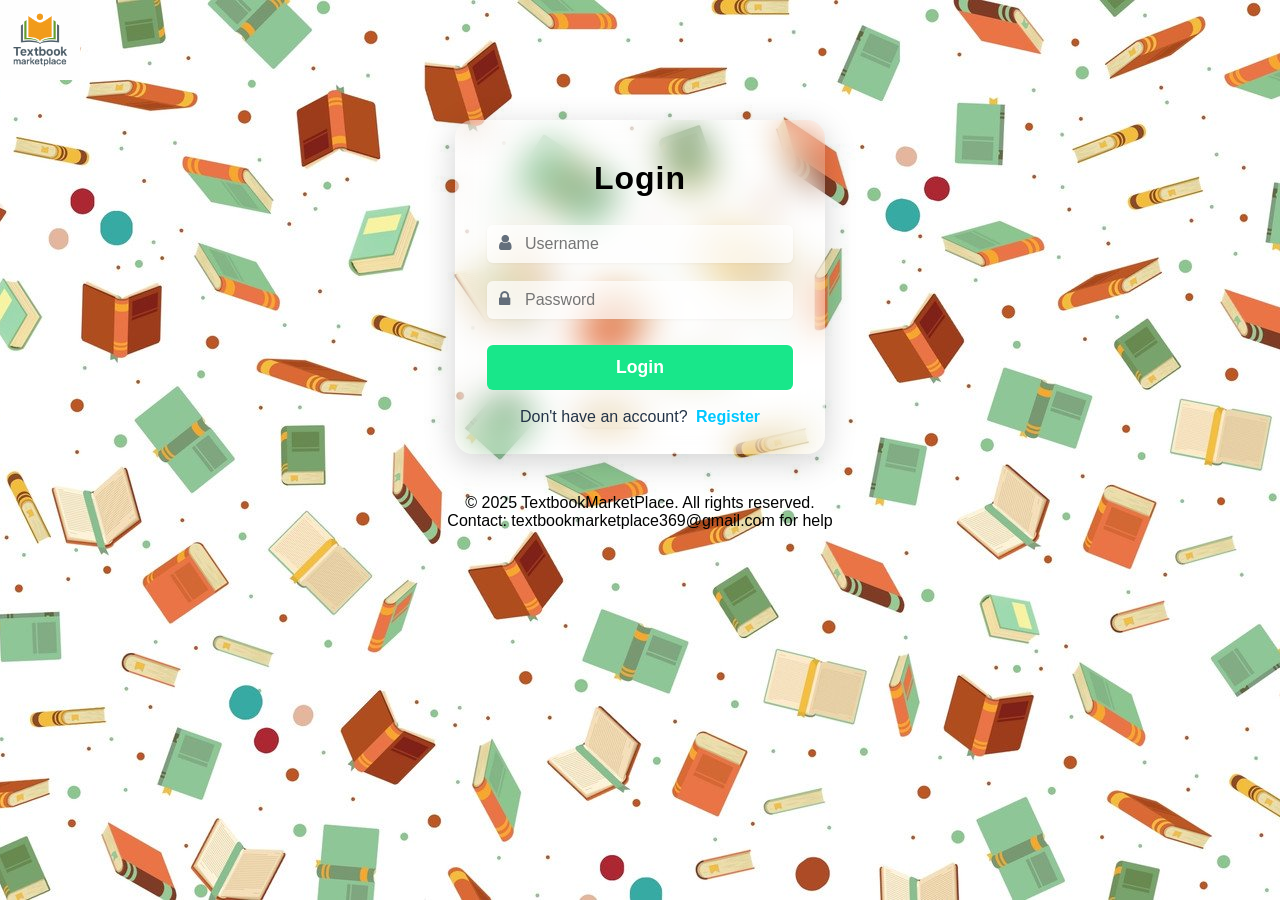
<file: index.html>
<!DOCTYPE html>
<html lang="en">
<head>
    <meta charset="UTF-8">
    <meta name="viewport" content="width=device-width, initial-scale=1.0">
    <title>Textbook Market Place</title>
    <link rel="stylesheet" href="CSS/stylesheetlogin.css">
    <link rel="stylesheet" href="https://cdnjs.cloudflare.com/ajax/libs/font-awesome/4.7.0/css/font-awesome.min.css">
</head>
<body>
    <div class="logo">
        <img src="Pictures_for_website/logo.png" alt="Logo" />
    </div>
    <div class="centered-form-container">
        <div class="glass-box" id="login-box">
            <h2 class="form-title">Login</h2>
            <form action="PHP/login.php" method="POST" autocomplete="off">
                <div class="input-icon">
                    <i class="fa fa-user"></i>
                    <input type="text" id="login-username" name="username" placeholder="Username" required>
                </div>
                <div class="input-icon">
                    <i class="fa fa-lock"></i>
                    <input type="password" id="login-password" name="password" placeholder="Password" required>
                </div>
                <button type="submit" class="form-btn">Login</button>
            </form>
            <div class="switch-link">
                Don't have an account?
                <a href="#" onclick="showSignup();return false;">Register</a>
            </div>
        </div>
        <div class="glass-box" id="signup-box" style="display:none;">
            <h2 class="form-title">Sign Up</h2>
            <form action="PHP/register.php" method="POST" autocomplete="off">
                <div class="input-icon">
                    <i class="fa fa-user"></i>
                    <input type="text" id="signup-username" name="username" placeholder="Username" required>
                </div>
                <div class="input-icon">
                    <i class="fa fa-envelope"></i>
                    <input type="email" id="signup-email" name="email" placeholder="Email" required>
                </div>
                <div class="input-icon">
                    <i class="fa fa-university"></i>
                    <select name="university" id="signup-university" required>
                        <option value="">Select University</option>
                        <option value="Cape Peninsula University of Technology">Cape Peninsula University of Technology</option>
                        <option value="Central University of Technology">Central University of Technology</option>
                        <option value="Cornerstone Institute">Cornerstone Institute</option>
                        <option value="CTU Training Solutions">CTU Training Solutions</option>
                        <option value="Durban University of Technology">Durban University of Technology</option>
                        <option value="EDUVOS">EDUVOS</option>
                        <option value="Helderberg College of Higher Education">Helderberg College of Higher Education</option>
                        <option value="IIE MSA">IIE MSA (formerly Monash South Africa)</option>
                        <option value="IIE Varsity College">IIE Varsity College</option>
                        <option value="Mangosuthu University of Technology">Mangosuthu University of Technology</option>
                        <option value="Milpark Business School">Milpark Business School</option>
                        <option value="Nelson Mandela University">Nelson Mandela University</option>
                        <option value="North-West University">North-West University</option>
                        <option value="Open Window Institute">Open Window Institute</option>
                        <option value="Red & Yellow Creative School of Business">Red & Yellow Creative School of Business</option>
                        <option value="Regenesys Business School">Regenesys Business School</option>
                        <option value="Rhodes University">Rhodes University</option>
                        <option value="SACAP">South African College of Applied Psychology (SACAP)</option>
                        <option value="South African Theological Seminary">South African Theological Seminary</option>
                        <option value="Sefako Makgatho Health Sciences University">Sefako Makgatho Health Sciences University</option>
                        <option value="Sol Plaatje University">Sol Plaatje University</option>
                        <option value="STADIO Higher Education">STADIO Higher Education</option>
                        <option value="St. Augustine College of South Africa">St. Augustine College of South Africa</option>
                        <option value="Stellenbosch University">Stellenbosch University</option>
                        <option value="Tshwane University of Technology">Tshwane University of Technology</option>
                        <option value="University of Cape Town">University of Cape Town</option>
                        <option value="University of Fort Hare">University of Fort Hare</option>
                        <option value="University of Johannesburg">University of Johannesburg</option>
                        <option value="University of KwaZulu-Natal">University of KwaZulu-Natal</option>
                        <option value="University of Limpopo">University of Limpopo</option>
                        <option value="University of Mpumalanga">University of Mpumalanga</option>
                        <option value="University of Pretoria">University of Pretoria</option>
                        <option value="University of South Africa">University of South Africa (UNISA)</option>
                        <option value="University of the Free State">University of the Free State</option>
                        <option value="University of the Western Cape">University of the Western Cape</option>
                        <option value="University of the Witwatersrand">University of the Witwatersrand</option>
                        <option value="University of Venda">University of Venda</option>
                        <option value="University of Zululand">University of Zululand</option>
                        <option value="Vaal University of Technology">Vaal University of Technology</option>
                        <option value="Walter Sisulu University">Walter Sisulu University</option>
                    </select>
                </div>
                <div class="input-icon">
                    <i class="fa fa-lock"></i>
                    <input type="password" id="signup-password" name="password" placeholder="Password" required>
                </div>
                <button type="submit" class="form-btn">Sign Up</button>
            </form>
            <div class="switch-link">
                Already have an account?
                <a href="#" onclick="showLogin();return false;">Login</a>
            </div>
        </div>
    </div>
    <footer>
        <p>&copy; 2025 TextbookMarketPlace. All rights reserved.</p>
        <p>Contact: textbookmarketplace369@gmail.com for help</p>
    </footer>
    <script>
        function showSignup() {
            document.getElementById('login-box').style.display = 'none';
            document.getElementById('signup-box').style.display = 'block';
        }
        function showLogin() {
            document.getElementById('login-box').style.display = 'block';
            document.getElementById('signup-box').style.display = 'none';
        }
        // Error alert
        const urlParams = new URLSearchParams(window.location.search);
        const errorMessage = urlParams.get('error');
        if (errorMessage) {
            alert(errorMessage);
        }
    </script>
</body>
</html>
</file>
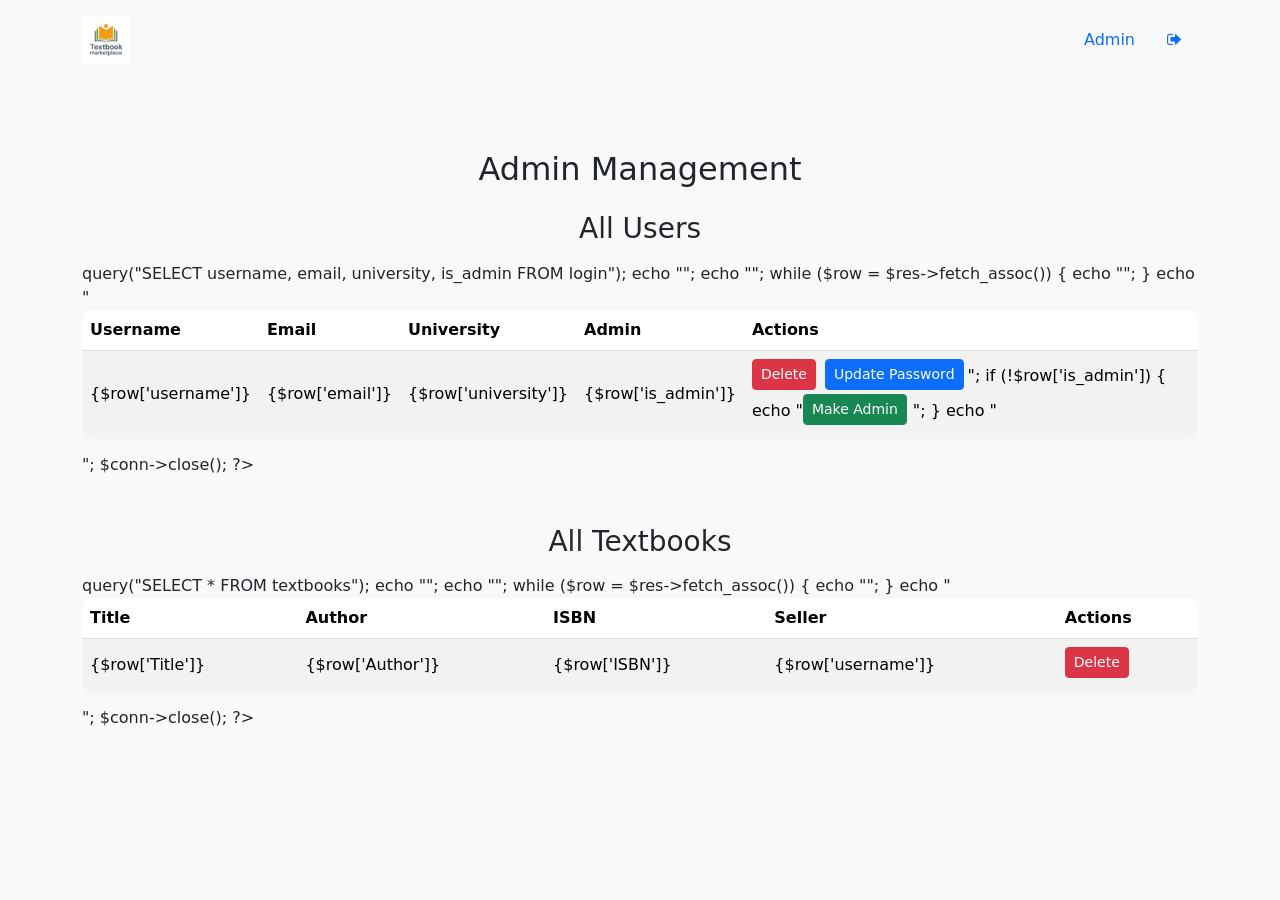
<file: HTML/admin.html>
<!DOCTYPE html>
<html lang="en">
<head>
    <meta charset="UTF-8">
    <title>TextbookMarketPlace Admin Management</title>
    <link rel="stylesheet" href="https://cdn.jsdelivr.net/npm/bootstrap@5.3.3/dist/css/bootstrap.min.css">
    <link rel="stylesheet" href="../CSS/stylesheetadmin.css">
    <link rel="stylesheet" href="https://cdnjs.cloudflare.com/ajax/libs/font-awesome/4.7.0/css/font-awesome.min.css">
</head>
<body>
    <header class="mb-4">
        <div class="container d-flex align-items-center justify-content-between py-3">
            <div class="logo">
                <img src="../Pictures_for_website/logo.png" alt="Logo" style="height:48px;">
            </div>
            <nav>
                <ul class="nav">
                    <li class="nav-item"><a href="admin.html" class="nav-link active">Admin</a></li>
                    <li class="nav-item"><a href="../index.html" class="nav-link"><i class='fa fa-sign-out' title='Log out'></i></a></li>
                </ul>
            </nav>
        </div>
    </header>
    <main class="container">
        <section class="mb-5">
            <h2 class="text-center mb-4">Admin Management</h2>
            <div id="admin-users" class="mb-5">
                <h3 class="text-center mb-3">All Users</h3>
                <div class="table-responsive">
                    <div id="user-list"></div>
                </div>
            </div>
            <div id="admin-books">
                <h3 class="text-center mb-3">All Textbooks</h3>
                <div class="table-responsive">
                    <div id="book-list"></div>
                </div>
            </div>
        </section>
    </main>
    <script src="https://cdn.jsdelivr.net/npm/bootstrap@5.3.3/dist/js/bootstrap.bundle.min.js"></script>
    <script>
    // Fetch and display users
    function loadUsers() {
        fetch('../PHP/admin_fetch_users.php')
            .then(res => res.text())
            .then(html => document.getElementById('user-list').innerHTML = html);
    }
    // Fetch and display textbooks
    function loadBooks() {
        fetch('../PHP/admin_fetch_books.php')
            .then(res => res.text())
            .then(html => document.getElementById('book-list').innerHTML = html);
    }
    // Delete user
    function deleteUser(username) {
        if (confirm('Delete user ' + username + '?')) {
            fetch('../PHP/admin_delete_user.php', {
                method: 'POST',
                headers: {'Content-Type': 'application/x-www-form-urlencoded'},
                body: 'username=' + encodeURIComponent(username)
            }).then(() => loadUsers());
        }
    }
    // Delete book
    function deleteBook(isbn) {
        if (confirm('Delete textbook ISBN ' + isbn + '?')) {
            fetch('../PHP/admin_delete_book.php', {
                method: 'POST',
                headers: {'Content-Type': 'application/x-www-form-urlencoded'},
                body: 'isbn=' + encodeURIComponent(isbn)
            }).then(() => loadBooks());
        }
    }
    // Update user (simple prompt for password)
    function updateUser(username) {
        const newPass = prompt('Enter new password for ' + username + ':');
        if (newPass) {
            fetch('../PHP/admin_update_user.php', {
                method: 'POST',
                headers: {'Content-Type': 'application/x-www-form-urlencoded'},
                body: 'username=' + encodeURIComponent(username) + '&password=' + encodeURIComponent(newPass)
            }).then(() => loadUsers());
        }
    }
    // Make user admin
    function makeAdmin(username) {
        if (confirm('Make ' + username + ' an admin?')) {
            fetch('../PHP/admin_make_admin.php', {
                method: 'POST',
                headers: {'Content-Type': 'application/x-www-form-urlencoded'},
                body: 'username=' + encodeURIComponent(username)
            }).then(() => loadUsers());
        }
    }

    // Initial load
    loadUsers();
    loadBooks();
    </script>
</body>
</html>
</file>
<file: CSS/stylesheetlogin.css>
/* Basic CSS Reset */

* {
    margin: 0;
    padding: 0;
    box-sizing: border-box;
}

/* Body Styling */
body {
    min-height: 100vh;
    font-family: Arial, Helvetica, sans-serif;
    background: linear-gradient(135deg, #233347 0%, #3a5674 100%);
    color: #fff;
    position: relative;
    background-image: url('../Pictures_for_website/Background_image_login.jpg');
    background-size: cover;
    background-position: center;
    background-repeat: no-repeat;
}

/* Header */
header {
    background: #333;
    color: #fff;
    padding: 10px 0;
    text-align: center;
    font-size: 1.5rem; 
}

/* Logo */


.logo img {
    height: 80px;
    width: auto;
    display: block;
}

/* Main Content */
main {
    background: #fff;
    padding: 20px;
    margin: 20px auto;
    max-width: 900px;
    border-radius: 8px;
    box-shadow: 0 2px 8px rgba(0,0,0,0.08);
}

/* Form Container */
.form-container {
    display: flex;
    justify-content: space-between;
    gap: 20px;
}

.login, .signup {
    flex: 1;
    padding: 20px;
    border: 1px solid #ccc;
    border-radius: 8px;
    background-color: #f9f9f9;
    text-align: left;
}


.login input, .signup input {
    width: 100%;
    padding: 8px;
    margin-bottom: 15px;
    border: 1px solid #ccc;
    border-radius: 4px;
}

.login button, .signup button {
    width: 100%;
    padding: 10px;
    background-color: #333;
    color: #fff;
    border: none;
    border-radius: 4px;
    cursor: pointer;
}

.login button:hover, .signup button:hover {
    background-color: #555;
}

/* Glassmorphic Effect for Forms */
.centered-form-container {
    display: flex;
    align-items: flex-start; /* Move form to the top */
    justify-content: center;
    padding-top: 40px; /* Reduce this value or set to 0 for even higher */
    margin-bottom: 0;
}

.glass-box {
    background: rgba(255,255,255,0.15);
    border-radius: 18px;
    box-shadow: 0 8px 32px rgba(0,0,0,0.18);
    backdrop-filter: blur(17px);
    -webkit-backdrop-filter: blur(12px);
    padding: 40px 32px 28px 32px;
    min-width: 340px;
    max-width: 370px;
    width: 100%;
    display: flex;
    flex-direction: column;
    align-items: stretch;
    margin: 0 12px;
}

.form-title {
    text-align: center;
    font-size: 2rem;
    font-weight: 700;
    margin-bottom: 28px;
    color: #000000;
    letter-spacing: 1px;
}

.glass-box input,
.glass-box select {
    width: 100%;
    padding: 10px 12px;
    margin-bottom: 18px;
    border: none;
    border-radius: 6px;
    background: rgba(184, 182, 182, 0.7);
    color: #000000;
    font-size: 1rem;
    transition: box-shadow 0.2s;
    box-shadow: 0 1px 3px rgba(0,0,0,0.04);
}

.glass-box input:focus,
.glass-box select:focus {
    outline: 2px solid #00c8ff;
    background: #fff;
}

.form-btn {
    width: 100%;
    padding: 12px 0;
    background: #18e78a;
    color: #fff;
    border: none;
    border-radius: 6px;
    font-size: 1.1rem;
    font-weight: bold;
    cursor: pointer;
    transition: background 0.2s;
    margin-top: 8px;
}

.form-btn:hover {
    background: #00c8ff;
    color: #233347;
}

.switch-link {
    text-align: center;
    margin-top: 18px;
    color: #233347;
    font-size: 1rem;
}

.switch-link a {
    color: #00c8ff;
    text-decoration: none;
    font-weight: bold;
    margin-left: 4px;
}

.switch-link a:hover {
    text-decoration: underline;
}

/* Icon input group */
.input-icon {
    position: relative;
    margin-bottom: 18px;
}
.input-icon i {
    position: absolute;
    left: 12px;
    top: 50%;
    transform: translateY(-50%);
    color: #233347;
    font-size: 1.1em;
    opacity: 0.7;
    z-index: 2;
}
.input-icon input,
.input-icon select {
    width: 100%;
    padding: 10px 12px 10px 38px;
    border: none;
    border-radius: 6px;
    background: rgba(255,255,255,0.7);
    color: #233347;
    font-size: 1rem;
    transition: box-shadow 0.2s;
    box-shadow: 0 1px 3px rgba(0,0,0,0.04);
    margin-bottom: 0;
}

.input-icon input:focus,
.input-icon select:focus {
    outline: 2px solid #00c8ff;
    background: #fff;
}

/* Footer */
footer {
    background: transparent;
    color: #020202;
    text-align: center;
    padding: 24px 0 12px 0;
    font-size: 1rem;
    margin-top: 16px; /* Reduce or remove this for less gap */
}

/* Responsive */
@media (max-width: 600px) {
    main {
        padding: 10px;
        margin: 10px;
    }
    nav a {
        display: block;
        margin: 10px 0;
    }
    .form-container {
        flex-direction: column;
    }
    .logo {
        padding: 18px 0 0 12px;
        font-size: 1.2rem;
    }
    .glass-box {
        min-width: 90vw;
        padding: 18px 8px 18px 8px;
    }
    .centered-form-container {
        padding-top: 40px;
    }
}
</file>
<file: CSS/stylesheetadmin.css>
/* Center the main content */
body {
    background: #f8f9fa;
}

main {
    display: flex;
    flex-direction: column;
    align-items: center;
    justify-content: center;
    min-height: 80vh;
}

section.buy-featured-products {
    width: 90%;
    max-width: 1100px;
    margin: 40px auto;
    background: #fff;
    border-radius: 18px;
    box-shadow: 0 4px 24px rgba(0,0,0,0.07);
    padding: 32px 24px;
}

h2, h3 {
    text-align: center;
    margin-bottom: 20px;
}

table {
    margin: 0 auto 32px auto;
    border-collapse: collapse;
    width: 100%;
    background: #f6fbff;
    border-radius: 10px;
    overflow: hidden;
    box-shadow: 0 2px 8px rgba(0,0,0,0.04);
}

th, td {
    padding: 14px 18px;
    text-align: left;
    border-bottom: 1px solid #e0e0e0;
}

th {
    background: #eaf6ff;
    font-weight: 600;
}

tr:last-child td {
    border-bottom: none;
}

td {
    vertical-align: middle;
}

button {
    background: #00c8fffd;
    color: #fff;
    border: none;
    border-radius: 6px;
    padding: 8px 18px;
    font-size: 1em;
    cursor: pointer;
    margin-right: 6px;
    transition: background 0.2s;
}

button:hover {
    background: #009ecf;
}

/* Add spacing between action buttons */
td .admin-action-btn {
    margin-right: 10px;
    margin-bottom: 4px;
    display: inline-block;
}

/* Responsive table for small devices */
@media (max-width: 700px) {
    section.buy-featured-products {
        padding: 10px 2vw;
    }
    table, th, td {
        font-size: 0.95em;
        padding: 8px 6px;
    }
    #admin-users, #admin-books {
        overflow-x: auto;
        width: 100%;
    }
    table {
        min-width: 600px;
        width: 100%;
        display: block;
        overflow-x: auto;
    }
}

/* Even smaller screens */
@media (max-width: 480px) {
    h2, h3 {
        font-size: 1.1em;
    }
    table, th, td {
        font-size: 0.85em;
        padding: 6px 3px;
    }
    button, .admin-action-btn {
        padding: 6px 10px;
        font-size: 0.95em;
        margin-bottom: 6px;
    }
    td .admin-action-btn {
        margin-right: 0;
        margin-bottom: 8px;
        width: 100%;
        min-width: 110px;
    }
    td {
        text-align: center;
    }
}

/* Optional: Stack buttons vertically on very small screens */
@media (max-width: 400px) {
    td .admin-action-btn {
        display: block;
        width: 100%;
        margin: 0 0 8px 0;
    }
}
</file>
